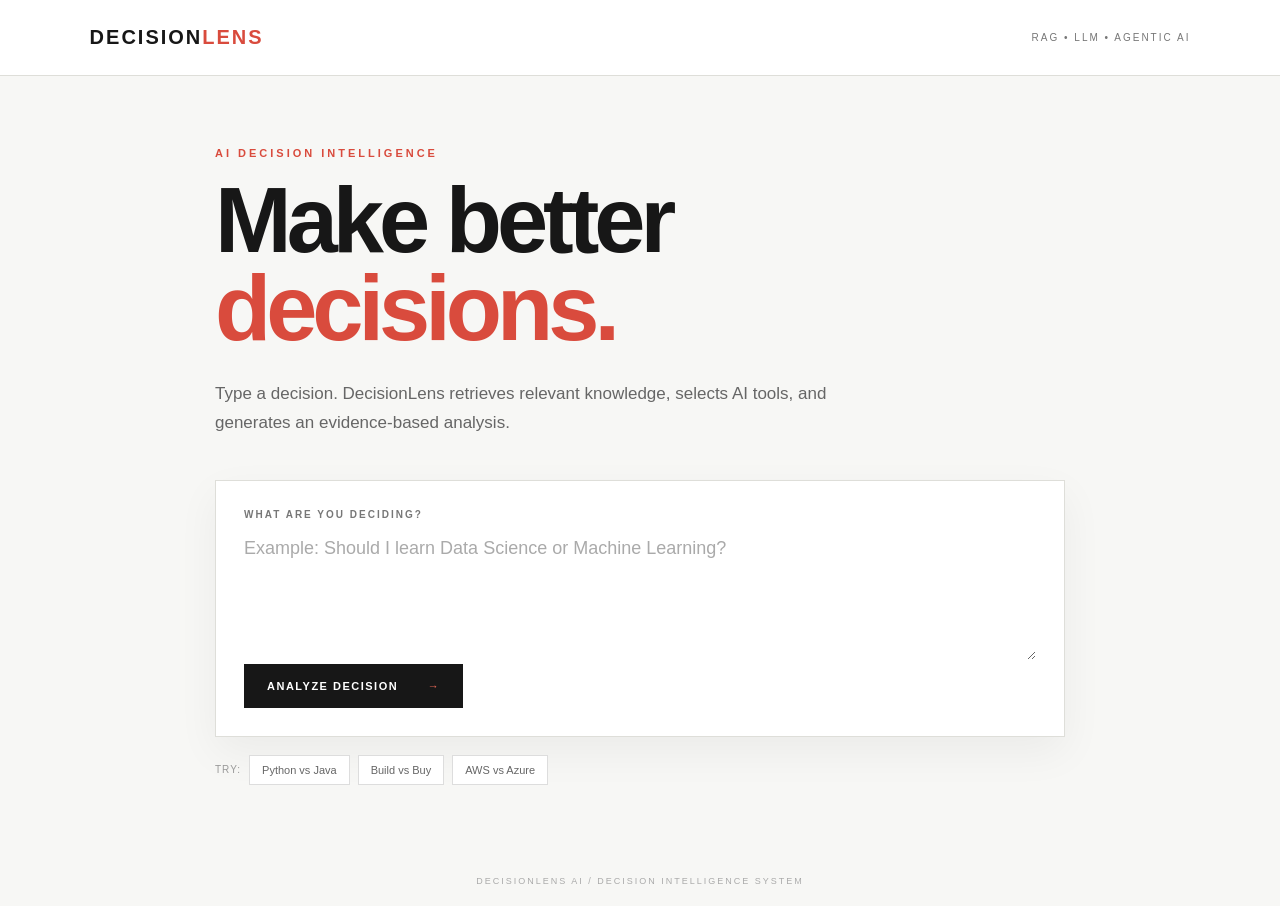
<file: index.html>
<!DOCTYPE html>
<html lang="en">

<head>

<meta charset="UTF-8">
<meta name="viewport"
content="width=device-width, initial-scale=1.0">

<title>DecisionLens AI</title>

<link rel="stylesheet"
href="style.css">

</head>

<body>

<nav>

<div class="logo">
DECISION<span>LENS</span>
</div>

<div class="nav-label">
RAG • LLM • AGENTIC AI
</div>

</nav>


<main class="hero">

<section class="hero-content">

<div class="eyebrow">
AI DECISION INTELLIGENCE
</div>

<h1>
Make better<br>
<span>decisions.</span>
</h1>

<p class="subtitle">

Type a decision. DecisionLens retrieves
relevant knowledge, selects AI tools,
and generates an evidence-based analysis.

</p>


<div class="input-card">

<label>
WHAT ARE YOU DECIDING?
</label>

<textarea
id="decisionInput"
placeholder="Example: Should I learn Data Science or Machine Learning?"
></textarea>


<button onclick="analyzeDecision()">

ANALYZE DECISION

<span>→</span>

</button>

</div>


<div class="examples">

<span>TRY:</span>

<button onclick="setExample('Should I learn Python or Java?')">
Python vs Java
</button>

<button onclick="setExample('Should a startup build or buy its software?')">
Build vs Buy
</button>

<button onclick="setExample('Should I choose AWS or Azure for my startup?')">
AWS vs Azure
</button>

</div>

</section>

</main>


<footer>
DECISIONLENS AI / DECISION INTELLIGENCE SYSTEM
</footer>


<script src="script.js"></script>

</body>

</html>
</file>
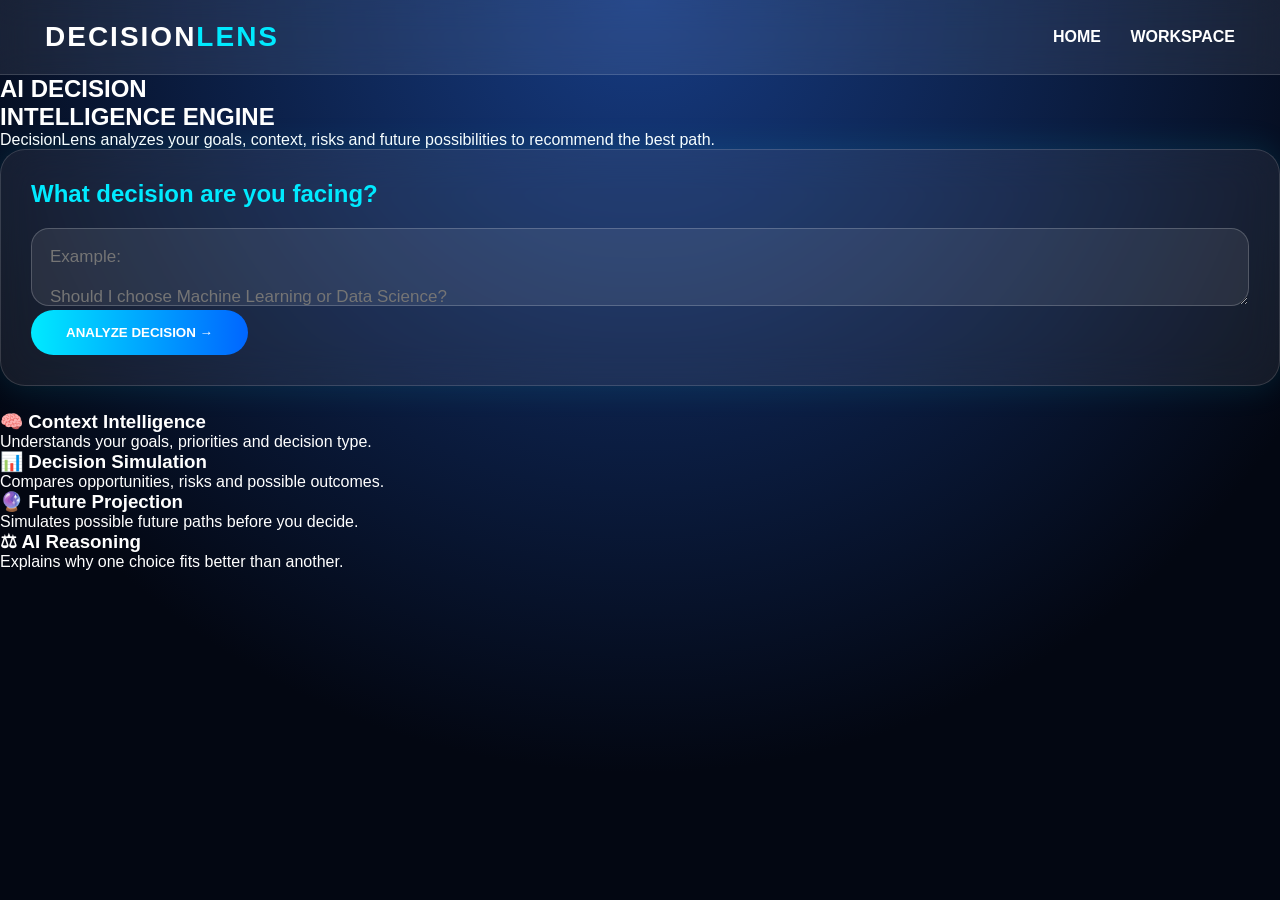
<file: frontend/index.html>
<!DOCTYPE html>

<html lang="en">

<head>

<meta charset="UTF-8">

<meta name="viewport"
content="width=device-width,initial-scale=1.0">


<title>
DecisionLens AI
</title>


<link rel="stylesheet"
href="style.css">


</head>



<body>


<nav>


<div class="logo">

DECISION<span>LENS</span>

</div>



<div class="nav-links">

<a href="/">
HOME
</a>


<a href="/dashboard.html">
WORKSPACE
</a>


</div>


</nav>







<main class="hero">



<section class="intro">


<h1>

AI DECISION

<br>

INTELLIGENCE ENGINE

</h1>



<p>

DecisionLens analyzes your goals,
context, risks and future possibilities
to recommend the best path.

</p>



</section>







<section class="card analyzer">


<h2>

What decision are you facing?

</h2>




<textarea

id="decisionInput"

placeholder="Example:

Should I choose Machine Learning or Data Science?

Should I visit Africa or Asia?

Should I start a business or take a job?"

></textarea>





<div id="errorBox"></div>





<button

id="analyzeBtn"

>


<span id="btnText">

ANALYZE DECISION →

</span>


</button>



</section>









<section class="features">





<div class="future-card">


<h3>

🧠 Context Intelligence

</h3>


<p>

Understands your goals,
priorities and decision type.

</p>


</div>







<div class="future-card">


<h3>

📊 Decision Simulation

</h3>


<p>

Compares opportunities,
risks and possible outcomes.

</p>


</div>







<div class="future-card">


<h3>

🔮 Future Projection

</h3>


<p>

Simulates possible future paths
before you decide.

</p>


</div>







<div class="future-card">


<h3>

⚖ AI Reasoning

</h3>


<p>

Explains why one choice
fits better than another.

</p>


</div>





</section>





</main>









<script>


const analyzeBtn =
document.getElementById(
"analyzeBtn"
);



const input =
document.getElementById(
"decisionInput"
);



const btnText =
document.getElementById(
"btnText"
);



const errorBox =
document.getElementById(
"errorBox"
);





analyzeBtn.onclick = async function(){



const decision =
input.value.trim();




if(!decision){


errorBox.innerHTML =
"Please enter your decision.";


return;


}




btnText.innerHTML =
"ANALYZING...";



analyzeBtn.disabled=true;



errorBox.innerHTML="";






try{


const response =
await fetch(

"/api/analyze",

{


method:"POST",


headers:{


"Content-Type":

"application/json"


},



body:JSON.stringify({


decision:decision


})


}


);







const data =
await response.json();






if(!response.ok){


throw new Error(

data.error ||

"Analysis failed"

);


}






localStorage.setItem(

"decisionResult",

JSON.stringify(data)

);






window.location.href =
"/result.html";





}

catch(error){


console.error(error);



errorBox.innerHTML =
error.message;



btnText.innerHTML =
"ANALYZE DECISION →";



analyzeBtn.disabled=false;



}



};



</script>





</body>

</html>
</file>
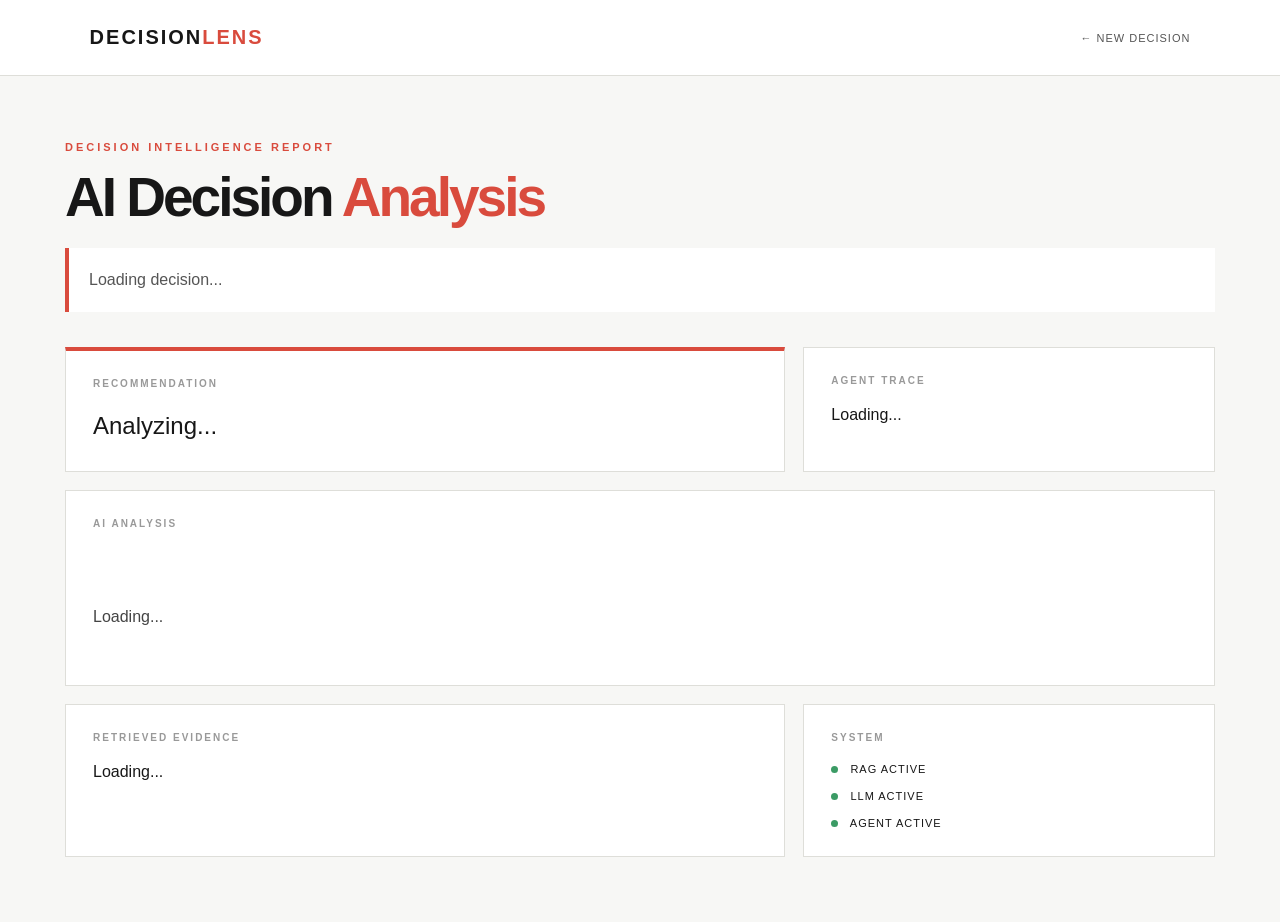
<file: result.html>
<!DOCTYPE html>
<html lang="en">

<head>

<meta charset="UTF-8">

<meta name="viewport"
content="width=device-width, initial-scale=1.0">

<title>Decision Report | DecisionLens AI</title>

<link rel="stylesheet"
href="style.css">

</head>


<body>


<nav>

<div class="logo">
DECISION<span>LENS</span>
</div>

<a href="/" class="back">
← NEW DECISION
</a>

</nav>


<main class="report">


<div class="report-header">

<div class="eyebrow">
DECISION INTELLIGENCE REPORT
</div>

<h1>
AI Decision <span>Analysis</span>
</h1>

<div id="query"
class="query-box">

Loading decision...

</div>

</div>


<section class="dashboard-grid">


<div class="panel recommendation">

<div class="panel-label">
RECOMMENDATION
</div>

<div id="recommendation">
Analyzing...
</div>

</div>


<div class="panel">

<div class="panel-label">
AGENT TRACE
</div>

<div id="tools"
class="tools">

Loading...

</div>

</div>


<div class="panel wide">

<div class="panel-label">
AI ANALYSIS
</div>

<div id="analysis"
class="analysis">

Loading...

</div>

</div>


<div class="panel">

<div class="panel-label">
RETRIEVED EVIDENCE
</div>

<div id="evidence">

Loading...

</div>

</div>


<div class="panel">

<div class="panel-label">
SYSTEM
</div>

<div class="system-status">

<div>
<span class="dot"></span>
RAG ACTIVE
</div>

<div>
<span class="dot"></span>
LLM ACTIVE
</div>

<div>
<span class="dot"></span>
AGENT ACTIVE
</div>

</div>

</div>


</section>

</main>


<script src="script.js"></script>

</body>

</html>
</file>
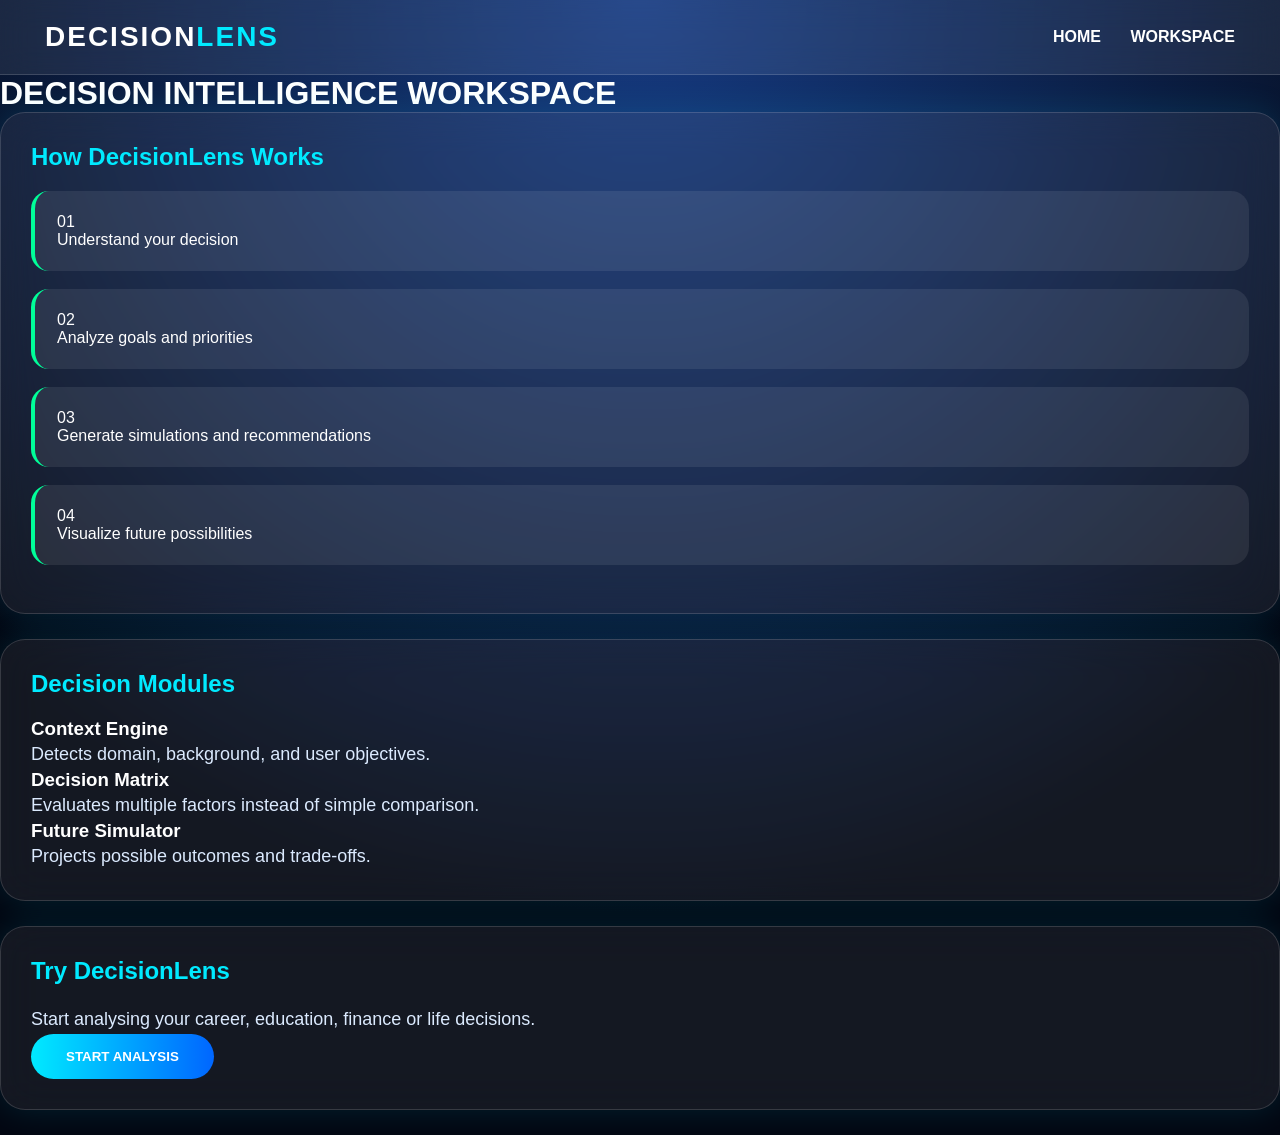
<file: frontend/dashboard.html>
<!DOCTYPE html>

<html lang="en">


<head>


<meta charset="UTF-8">


<meta name="viewport"
content="width=device-width,initial-scale=1.0">


<title>
DecisionLens Workspace
</title>


<link rel="stylesheet"
href="style.css">


</head>



<body>



<nav>


<div class="logo">

DECISION<span>LENS</span>

</div>


<div class="nav-links">

<a href="/">
HOME
</a>


<a href="/dashboard.html">
WORKSPACE
</a>

</div>


</nav>







<main class="dashboard">


<h1>

DECISION INTELLIGENCE WORKSPACE

</h1>





<section class="card">


<h2>
How DecisionLens Works
</h2>


<div class="timeline-item">

01

<br>

Understand your decision

</div>



<div class="timeline-item">

02

<br>

Analyze goals and priorities

</div>




<div class="timeline-item">

03

<br>

Generate simulations and recommendations

</div>




<div class="timeline-item">

04

<br>

Visualize future possibilities

</div>




</section>








<section class="card">


<h2>
Decision Modules
</h2>



<div class="future-card">

<h3>
Context Engine
</h3>

<p>

Detects domain, background,
and user objectives.

</p>

</div>





<div class="future-card">

<h3>
Decision Matrix
</h3>

<p>

Evaluates multiple factors
instead of simple comparison.

</p>

</div>





<div class="future-card">

<h3>
Future Simulator
</h3>

<p>

Projects possible outcomes
and trade-offs.

</p>

</div>



</section>







<section class="card">


<h2>

Try DecisionLens

</h2>


<p>

Start analysing your career,
education, finance or life decisions.

</p>



<a href="/">

<button>

START ANALYSIS

</button>

</a>



</section>






</main>






</body>


</html>
</file>
<file: style.css>
*{
margin:0;
padding:0;
box-sizing:border-box
}

body{
background:#f7f7f5;
color:#171717;
font-family:Arial,Helvetica,sans-serif;
min-height:100vh
}

nav{
height:76px;
padding:0 7%;
display:flex;
align-items:center;
justify-content:space-between;
border-bottom:1px solid #deded9;
background:#fff
}

.logo{
font-size:20px;
font-weight:800;
letter-spacing:2px
}

.logo span,
h1 span{
color:#d94b3d
}

.nav-label{
font-size:10px;
letter-spacing:2px;
color:#777
}

.hero{
min-height:calc(100vh - 120px);
display:flex;
justify-content:center;
align-items:center;
padding:70px 20px
}

.hero-content{
width:850px
}

.eyebrow{
color:#d94b3d;
font-size:11px;
font-weight:700;
letter-spacing:3px;
margin-bottom:18px
}

h1{
font-size:clamp(52px,8vw,92px);
line-height:.95;
letter-spacing:-5px;
margin-bottom:28px
}

.subtitle{
max-width:650px;
font-size:17px;
line-height:1.7;
color:#666;
margin-bottom:42px
}

.input-card{
background:#fff;
border:1px solid #deded9;
padding:28px;
box-shadow:0 15px 40px rgba(0,0,0,.05)
}

.input-card label{
display:block;
font-size:10px;
font-weight:800;
letter-spacing:2px;
color:#777;
margin-bottom:15px
}

textarea{
width:100%;
min-height:125px;
border:0;
outline:none;
resize:vertical;
font-size:18px;
line-height:1.5;
font-family:inherit;
color:#171717
}

textarea::placeholder{
color:#aaa
}

.input-card button{
border:0;
cursor:pointer;
background:#171717;
color:#fff;
padding:16px 23px;
font-size:11px;
font-weight:700;
letter-spacing:1.5px
}

.input-card button span{
margin-left:25px;
color:#f06a59
}

.examples{
margin-top:18px;
display:flex;
gap:8px;
flex-wrap:wrap;
align-items:center
}

.examples span{
font-size:10px;
color:#999;
letter-spacing:1px
}

.examples button{
padding:8px 12px;
background:#fff;
border:1px solid #ddd;
color:#666;
font-size:11px;
cursor:pointer
}

footer{
text-align:center;
padding:20px;
font-size:9px;
letter-spacing:2px;
color:#aaa
}


/* REPORT */

.report{
max-width:1200px;
margin:auto;
padding:65px 25px
}

.back{
color:#555;
text-decoration:none;
font-size:11px;
letter-spacing:1px
}

.report-header{
margin-bottom:35px
}

.report-header h1{
font-size:55px;
letter-spacing:-3px;
margin-bottom:25px
}

.query-box{
background:#fff;
border-left:4px solid #d94b3d;
padding:20px;
color:#555;
line-height:1.5
}

.dashboard-grid{
display:grid;
grid-template-columns:1.4fr .8fr;
gap:18px
}

.panel{
background:#fff;
border:1px solid #deded9;
padding:27px
}

.panel.wide{
grid-column:1/-1
}

.panel-label{
font-size:10px;
font-weight:800;
letter-spacing:2px;
color:#999;
margin-bottom:20px
}

.recommendation{
border-top:4px solid #d94b3d
}

#recommendation{
font-size:24px;
line-height:1.45
}

.analysis{
white-space:pre-wrap;
line-height:1.7;
color:#444
}

.tools{
display:flex;
flex-direction:column;
gap:10px
}

.tool{
padding:10px 12px;
background:#f7f7f5;
border-left:3px solid #d94b3d;
font-size:12px
}

.evidence-item{
padding:12px 0;
border-bottom:1px solid #eee
}

.evidence-title{
font-weight:700;
font-size:13px
}

.similarity{
color:#d94b3d;
font-size:11px;
margin-top:5px
}

.system-status{
display:flex;
flex-direction:column;
gap:15px;
font-size:11px;
letter-spacing:1px
}

.dot{
display:inline-block;
width:7px;
height:7px;
background:#3b9b65;
border-radius:50%;
margin-right:8px
}

@media(max-width:750px){

.dashboard-grid{
grid-template-columns:1fr
}

.panel.wide{
grid-column:auto
}

h1{
font-size:55px
}

.report-header h1{
font-size:42px
}

.nav-label{
display:none
}

}
</file>
<file: frontend/style.css>
/* ============================================================
DECISIONLENS AI
NEON INTELLIGENCE REPORT UI
============================================================ */


*{

margin:0;

padding:0;

box-sizing:border-box;

font-family:
"Segoe UI",
Arial,
sans-serif;

}



body{


min-height:100vh;


background:

radial-gradient(
circle at top,
#163b82,
#030712 70%
);



color:white;


}



/* ============================
NAVBAR
============================ */


nav{


height:75px;


display:flex;


align-items:center;


justify-content:space-between;


padding:0 45px;



background:

rgba(255,255,255,0.08);



border-bottom:

1px solid rgba(255,255,255,.15);



backdrop-filter:

blur(15px);


}



.logo{


font-size:28px;


font-weight:900;


letter-spacing:2px;


}



.logo span{


color:#00eaff;


}




.nav-links a{


color:white;


text-decoration:none;


margin-left:25px;


font-weight:600;


}


.nav-links a:hover{


color:#00eaff;


}






/* ============================
MAIN
============================ */


.report{


width:90%;


max-width:1200px;


margin:40px auto;


}



.report>h1{


font-size:38px;


margin-bottom:30px;


color:#ffffff;


letter-spacing:1px;


}






/* ============================
CARDS
============================ */


.card{


background:

rgba(255,255,255,.07);



border:

1px solid rgba(255,255,255,.15);



border-radius:25px;



padding:30px;



margin-bottom:25px;



backdrop-filter:

blur(20px);



box-shadow:

0 0 35px rgba(0,234,255,.12);



}



.card h2{


font-size:24px;


margin-bottom:20px;


color:#00eaff;


}



.card p{


font-size:18px;


line-height:1.6;


color:#dbeafe;


}







/* ============================
INFO GRID
============================ */


.info-grid{


display:grid;


grid-template-columns:

repeat(2,1fr);



gap:20px;


margin-top:20px;


}



.info-grid div{


background:

rgba(0,0,0,.25);



padding:20px;


border-radius:18px;


}




.info-grid h3{


color:#00ff99;


margin-bottom:10px;


}








/* ============================
IMAGE SECTION
============================ */


.visual-card{


display:grid;


grid-template-columns:

1fr 1fr;



gap:30px;


align-items:center;


}



.visual-card img{


width:100%;


height:300px;


object-fit:cover;


border-radius:25px;


box-shadow:

0 0 35px rgba(0,234,255,.3);


}








/* ============================
RECOMMENDATION
============================ */


.recommendation{


border:

2px solid #00eaff;



box-shadow:

0 0 45px rgba(0,234,255,.35);



}



#recommendation{


font-size:48px;


color:#00ff99;


margin:20px 0;


}



.confidence{


margin-top:25px;


font-size:22px;


}



#confidence{


font-size:40px;


font-weight:900;


color:#00ff99;


}









/* ============================
SCORES
============================ */


.score-grid{


display:grid;


grid-template-columns:

repeat(
auto-fit,
minmax(200px,1fr)
);



gap:20px;


}



.score-card{


background:

rgba(0,234,255,.08);



padding:25px;


border-radius:20px;



text-align:center;


border:

1px solid rgba(255,255,255,.15);


}



.score-card h3{


color:#00eaff;


font-size:18px;


}



.score-number{


font-size:50px;


font-weight:900;


color:#00ff99;


margin:15px;


}







/* ============================
CHARTS
============================ */


canvas{


background:

rgba(0,0,0,.15);



border-radius:20px;


padding:20px;


max-height:420px;


}








/* ============================
LISTS
============================ */


ul{


padding-left:25px;


}



li{


margin:12px 0;


font-size:17px;


color:#e0f2fe;


line-height:1.5;


}







/* ============================
TIMELINE
============================ */


.timeline-item{


background:

rgba(255,255,255,.08);



padding:22px;


border-radius:18px;


margin-bottom:18px;



border-left:

4px solid #00ff99;



animation:

fade .5s ease;


}



.timeline-item h3{


color:#00eaff;


margin-bottom:12px;


}






@keyframes fade{


from{


opacity:0;


transform:translateY(20px);


}


to{


opacity:1;


transform:translateY(0);


}



}









/* ============================
BUTTONS
============================ */


button{


padding:15px 35px;


border-radius:30px;


border:none;



background:

linear-gradient(
90deg,
#00eaff,
#0066ff
);



color:white;


font-weight:800;


cursor:pointer;


}



button:hover{


transform:scale(1.05);


}







/* ============================
INPUT
============================ */


textarea,
input{


width:100%;


padding:18px;


border-radius:18px;


background:

rgba(255,255,255,.08);



border:

1px solid rgba(255,255,255,.2);



color:white;


font-size:17px;


}








/* ============================
MOBILE
============================ */


@media(max-width:800px){


nav{


padding:0 20px;


}



.report{


width:95%;


}



.visual-card{


grid-template-columns:1fr;


}



.info-grid{


grid-template-columns:1fr;


}



#recommendation{


font-size:34px;


}


}
</file>
